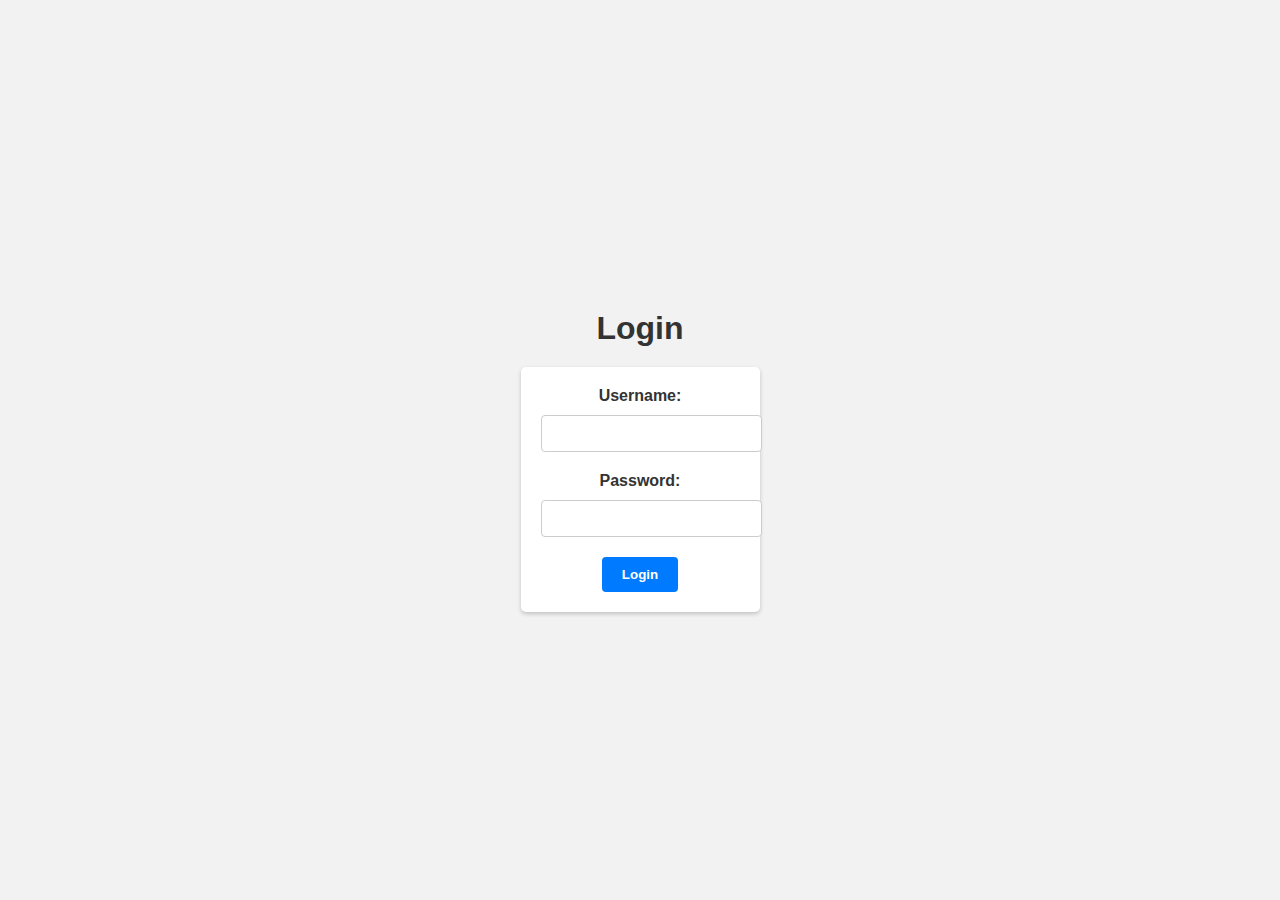
<file: login/index.html>
<!DOCTYPE html>
<html lang="en">
<head>
    <meta charset="UTF-8">
    <meta name="viewport" content="width=device-width, initial-scale=1.0">
    <title>Login</title>
    <link rel="stylesheet" href="styles.css">
</head>
<body>
    <h1>Login</h1>

    <form id="login-form">
        <label for="login-username">Username:</label>
        <input type="text" id="login-username" required>
        <br>
        <label for="login-password">Password:</label>
        <input type="password" id="login-password" required>
        <br>
        <button type="submit">Login</button>
    </form>
    <script>
        const loginForm = document.getElementById('login-form');
        const loginUsernameInput = document.getElementById('login-username');
        const loginPasswordInput = document.getElementById('login-password');

        loginForm.addEventListener('submit', function (e) {
            e.preventDefault();

            const enteredUsername = loginUsernameInput.value;
            const enteredPassword = loginPasswordInput.value;

            if (enteredPassword === hardcodedPassword) {
                alert('Login successful.');
                loginForm.reset();
            } else {
                alert('Login failed. Please check your credentials.');
            }
        });
    </script>
</body>
</html>
</file>
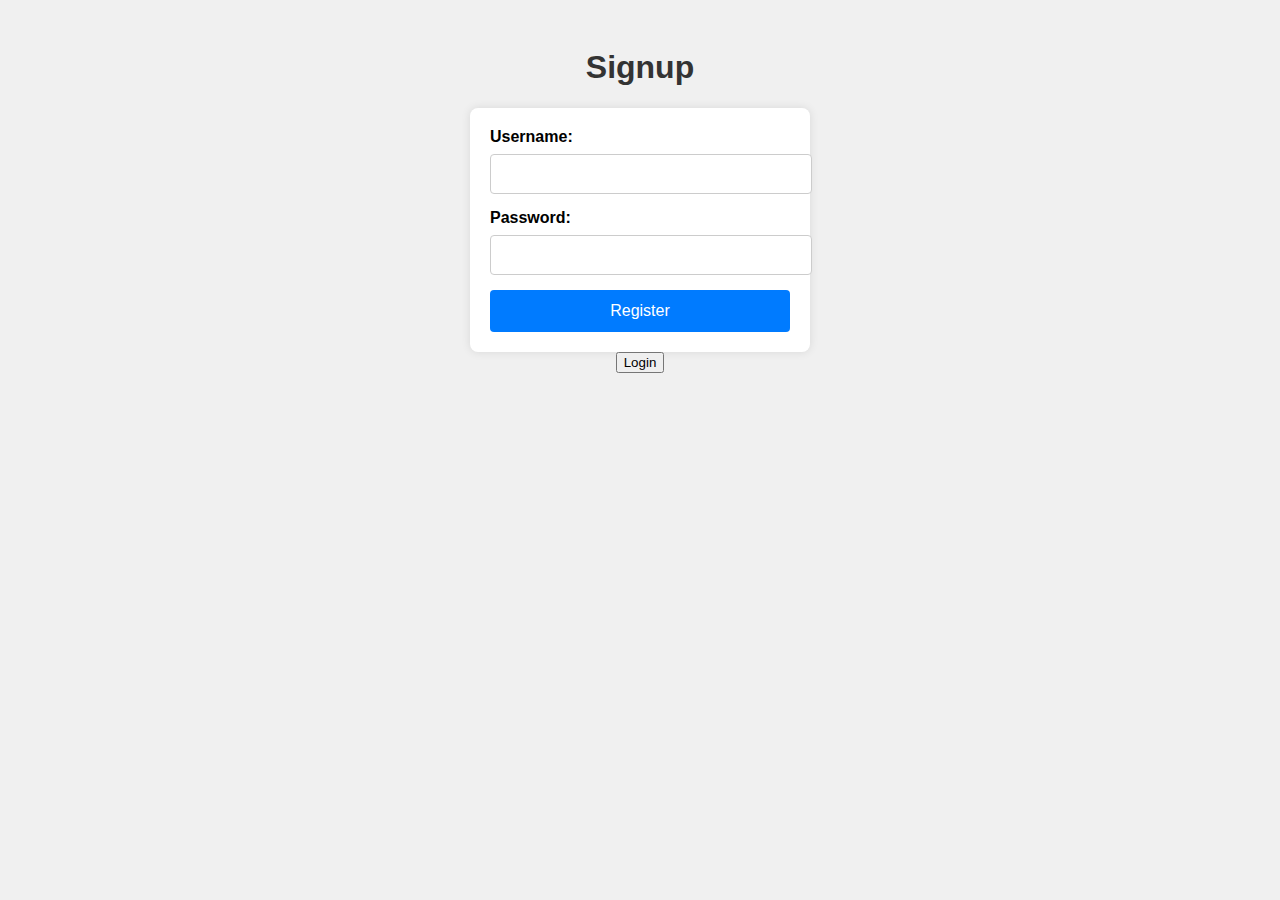
<file: signup/index.html>
<!DOCTYPE html>
<html lang="en">
<head>
    <meta charset="UTF-8">
    <meta name="viewport" content="width=device-width, initial-scale=1.0">
    <title>Signup</title>
    <link rel="stylesheet" href="styles.css">
</head>
<body>
    <h1>Signup</h1>

    <form id="registration-form">
        <label for="username">Username:</label>
        <input type="text" id="username" required>
        <br>
        <label for="password">Password:</label>
        <input type="password" id="password" required>
        <br>
        <button type="submit">Register</button>
    </form>

    <button id="login-button">Login</button>

    <script>
        const registrationForm = document.getElementById('registration-form');
        const usernameInput = document.getElementById('username');
        const passwordInput = document.getElementById('password');
        const loginButton = document.getElementById('login-button');

        registrationForm.addEventListener('submit', function (e) {
            e.preventDefault();

            const username = usernameInput.value;
            const password = passwordInput.value;

            alert('User registered successfully.');
            registrationForm.reset();

            // Redirect to the login page
            window.location.href = 'login\index.html';
        });

        // Add a click event listener to the login button
        loginButton.addEventListener('click', function () {
            // Redirect to the login page
            window.location.href = 'login\index.html';
        });
    </script>
</body>
</html>
</file>
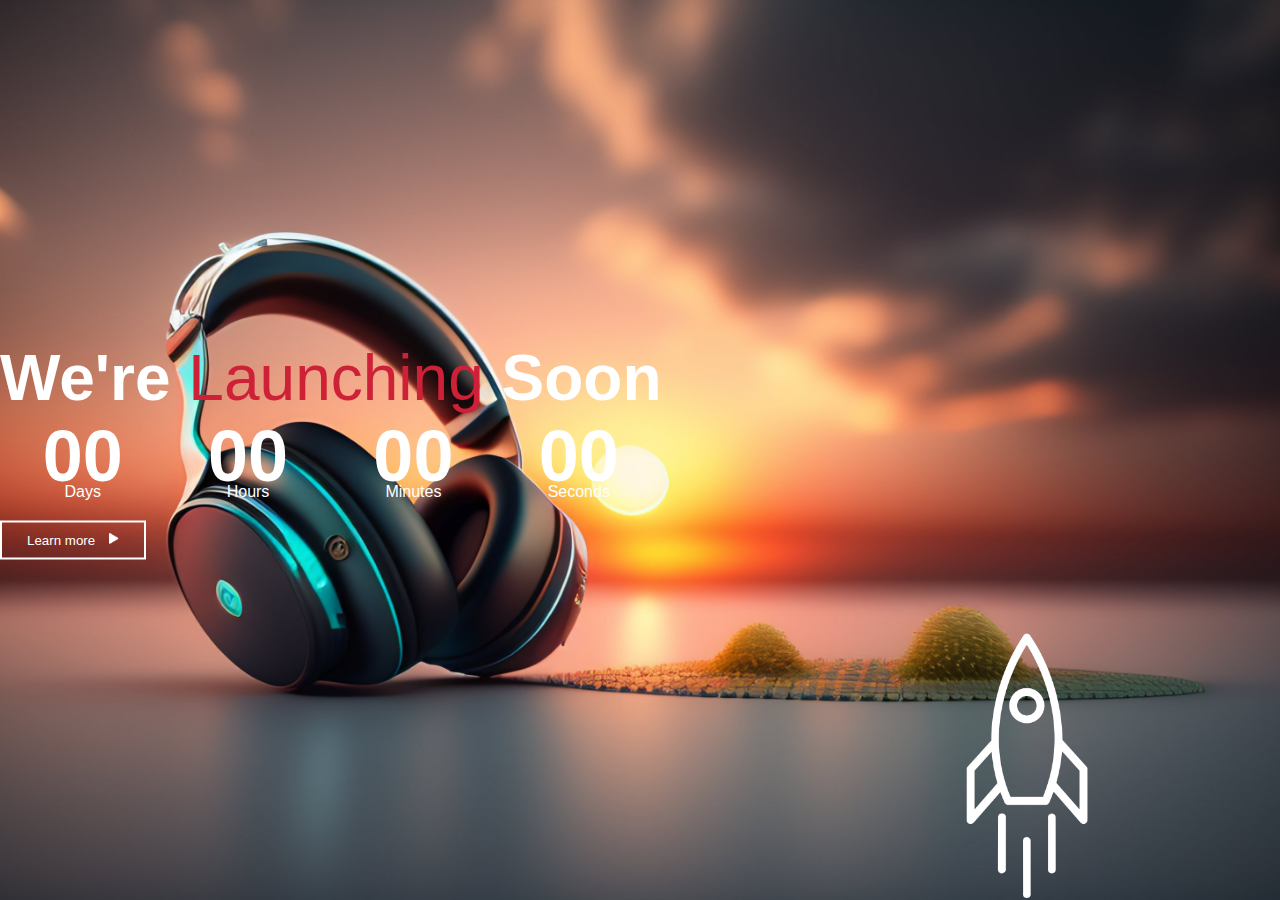
<file: hp.html>
<!DOCTYPE html>
<html lang="en">
<head>
    <meta charset="UTF-8">
    <meta name="viewport" content="width=device-width, initial-scale=1.0">
    <title>Headphone</title>
    <link rel="stylesheet" href="hp.css">
</head>
<body>
    <div class="container">
        <div class="content">
            <h1>We're <span>Launching</span> Soon</h1>
            <div class="launch-time">
                <div>
                    <p id="days">00</p>
                    <span>Days</span>
                </div>
                <div>
                    <p id="hours">00</p>
                    <span>Hours</span>
                </div>
                <div>
                    <p id="minutes">00</p>
                    <span>Minutes</span>
                </div>
                <div>
                    <p id="seconds">00</p>
                    <span>Seconds</span>
                </div>
            </div>

            <button type="button">Learn more <img src="assets/img/triangle.png"></button>
        </div>
        <img src="assets/img/rocket.png" class="rocket">
    </div>
    <script>
        var countDownDate = new Date("Jan 30, 2024 00:00:00").getTime();
        var x = setInterval(function(){
            var now = new Date().getTime();
            var distance = countDownDate - now;

            var days = Math.floor(distance / (1000 * 60 * 60 * 24));
            var hours = Math.floor((distance % (1000 * 60 * 60 * 24)) / (1000 * 60 * 60));
            var minutes = Math.floor((distance % (1000 * 60 * 60)) / (1000 * 60));
            var seconds = Math.floor((distance % (1000 * 60)) / 1000);

            document.getElementById("days").innerHTML = days;
            document.getElementById("hours").innerHTML = hours;
            document.getElementById("minutes").innerHTML = minutes;
            document.getElementById("seconds").innerHTML = seconds;

            if(distance < 0){
                clearInterval(x);
                document.getElementById("days").innerHTML = "00";  
                document.getElementById("hours").innerHTML = "00";
                document.getElementById("minutes").innerHTML = "00";
                document.getElementById("seconds").innerHTML = "00";
            }
        },1000);
    </script>
</body>
</html>
</file>
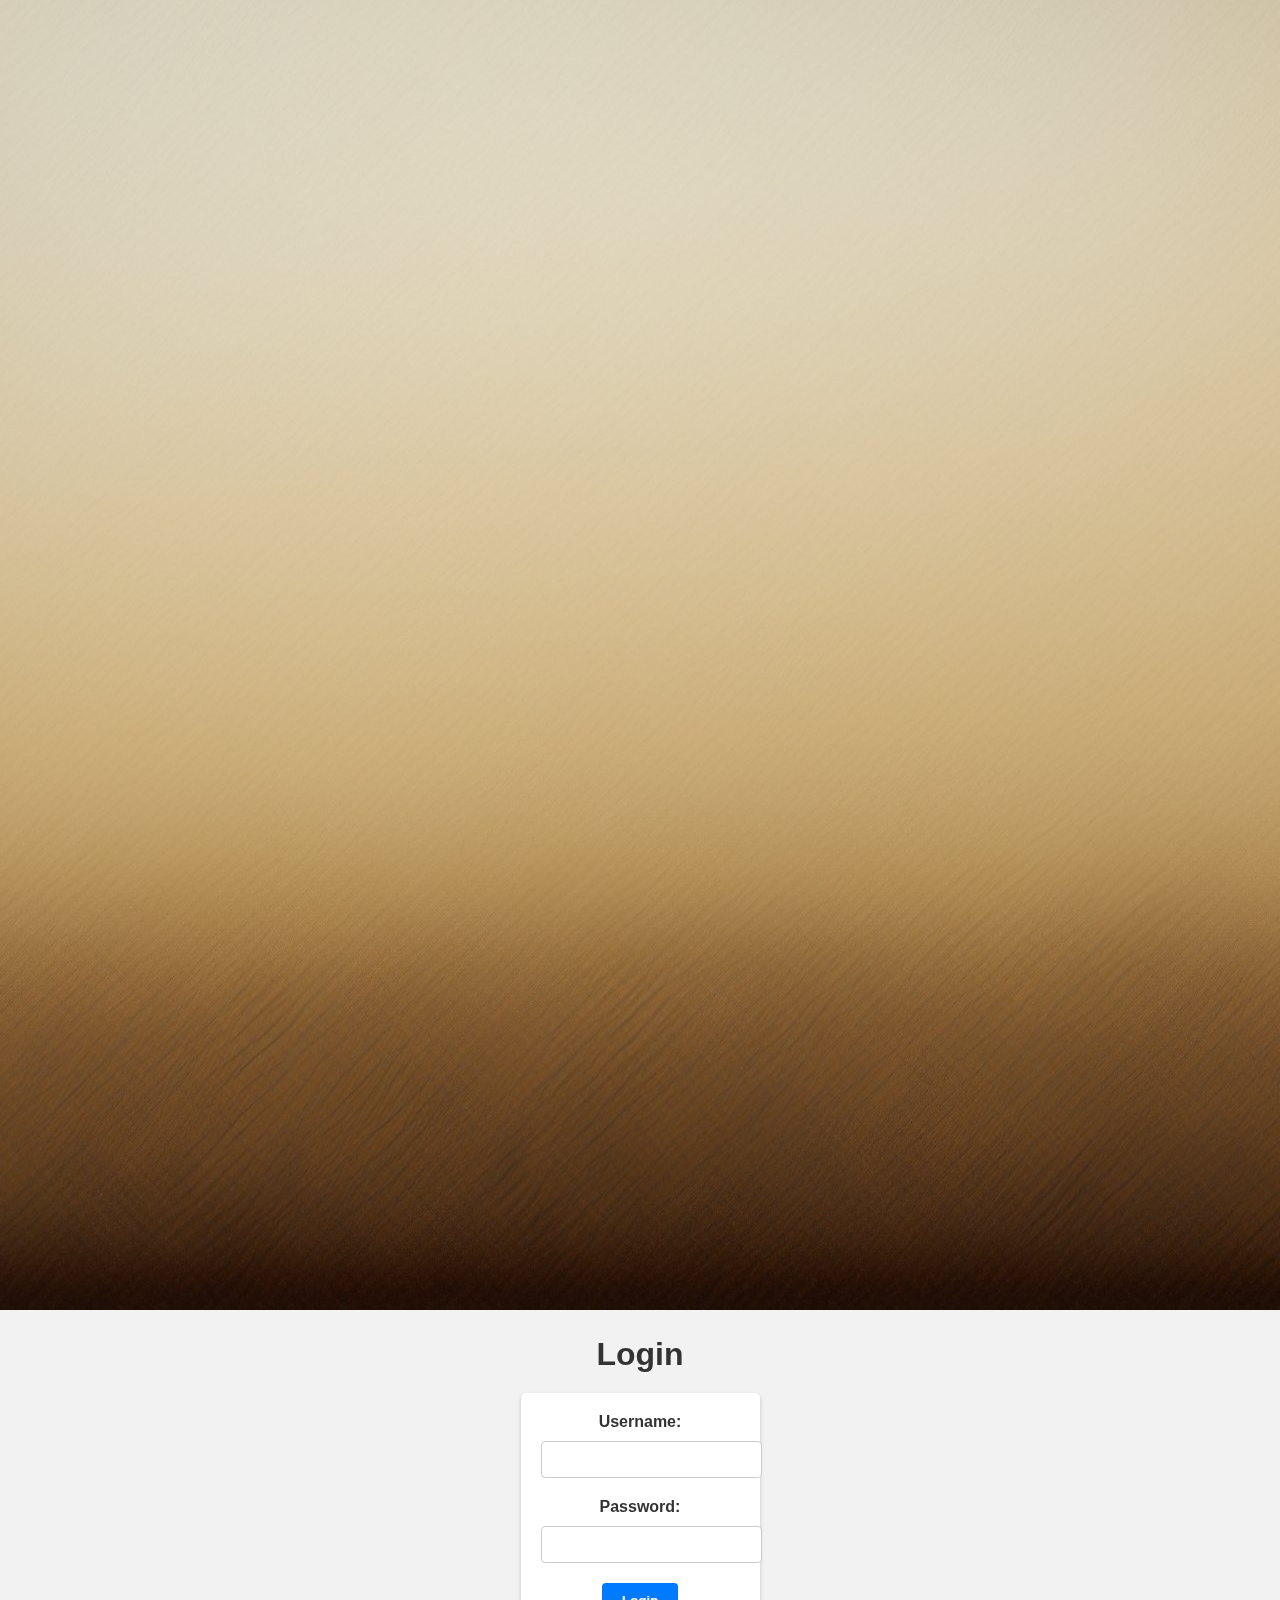
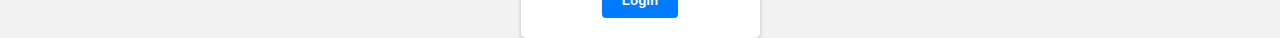
<file: account/login.html>
<!DOCTYPE html>
<html lang="en">
<head>
    <meta charset="UTF-8">
    <meta name="viewport" content="width=device-width, initial-scale=1.0">
    <title>Login</title>
    <link rel="stylesheet" href="login.css">
</head>
<body>
    <div class="background-image">
        <img src="bg.jpg" alt="background-image">
    </div>
    <h1>Login</h1>
    <form id="login-form">
        <label for="login-username">Username:</label>
        <input type="text" id="login-username" required>
        <br>
        <label for="login-password">Password:</label>
        <input type="password" id="login-password" required>
        <br>
        <button type="submit">Login</button>
    </form>
    <script>
        const loginForm = document.getElementById('login-form');
        const loginUsernameInput = document.getElementById('login-username');
        const loginPasswordInput = document.getElementById('login-password');

        loginForm.addEventListener('submit', function (e) {
            e.preventDefault();

            const enteredUsername = loginUsernameInput.value;
            const enteredPassword = loginPasswordInput.value;

            if (enteredPassword === hardcodedPassword) {
                alert('Login successful.');
                loginForm.reset();
            } else {
                alert('Login failed. Please check your credentials.');
            }
        });
    </script>
</body>
</html>
</file>
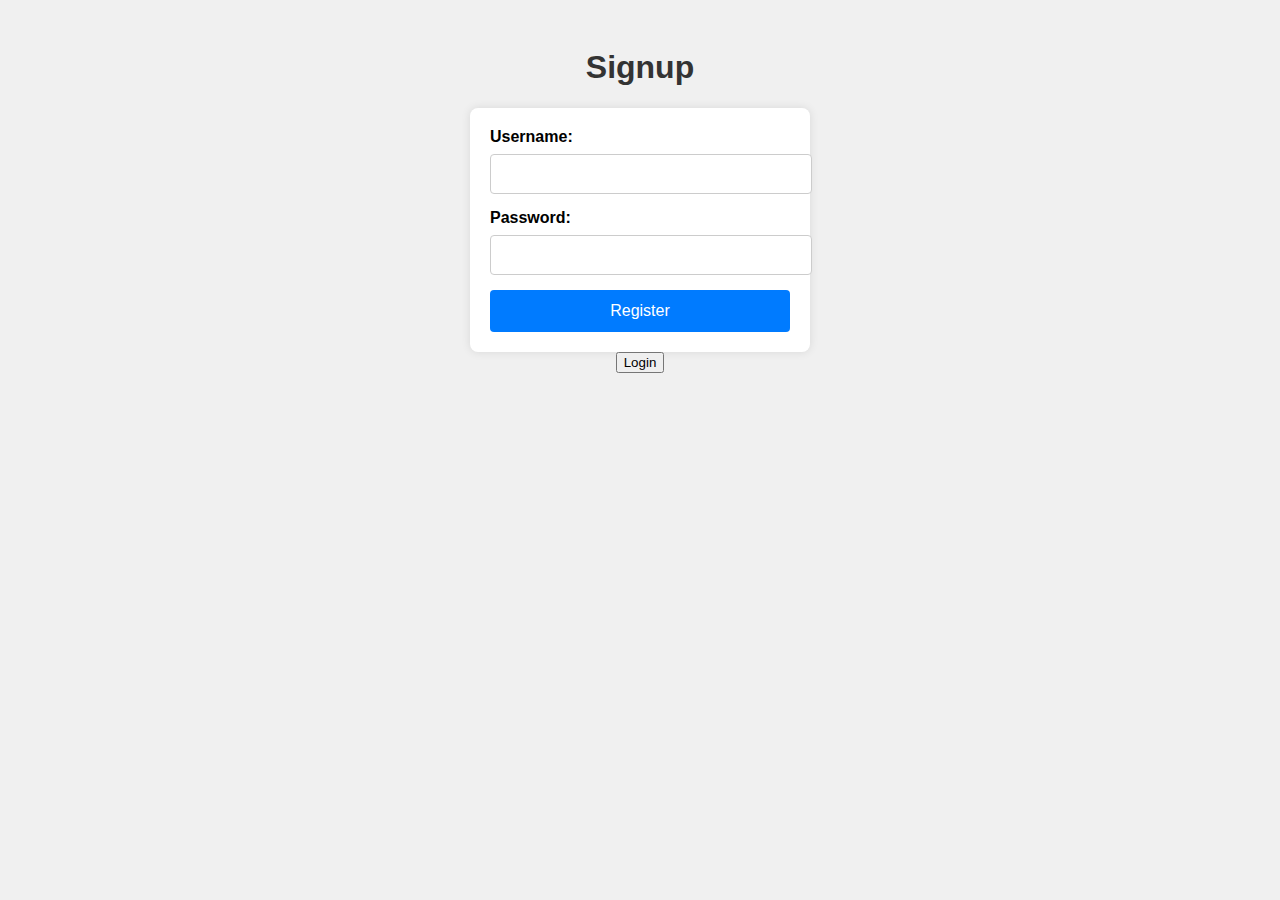
<file: account/signup.html>
<!DOCTYPE html>
<html lang="en">
<head>
    <meta charset="UTF-8">
    <meta name="viewport" content="width=device-width, initial-scale=1.0">
    <title>Signup</title>
    <link rel="stylesheet" href="signup.css">
</head>
<body>
    <h1>Signup</h1>

    <form id="registration-form">
        <label for="username">Username:</label>
        <input type="text" id="username" required>
        <br>
        <label for="password">Password:</label>
        <input type="password" id="password" required>
        <br>
        <button type="submit">Register</button>
    </form>

    <button id="login-button">Login</button>

    <script>
        const registrationForm = document.getElementById('registration-form');
        const usernameInput = document.getElementById('username');
        const passwordInput = document.getElementById('password');
        const loginButton = document.getElementById('login-button');

        registrationForm.addEventListener('submit', function (e) {
            e.preventDefault();

            const username = usernameInput.value;
            const password = passwordInput.value;

            alert('User registered successfully.');
            registrationForm.reset();

            // Redirect to the login page
            window.location.href = 'login.html';
        });

        // Add a click event listener to the login button
        loginButton.addEventListener('click', function () {
            // Redirect to the login page
            window.location.href = 'login.html';
        });
    </script>
</body>
</html>
</file>
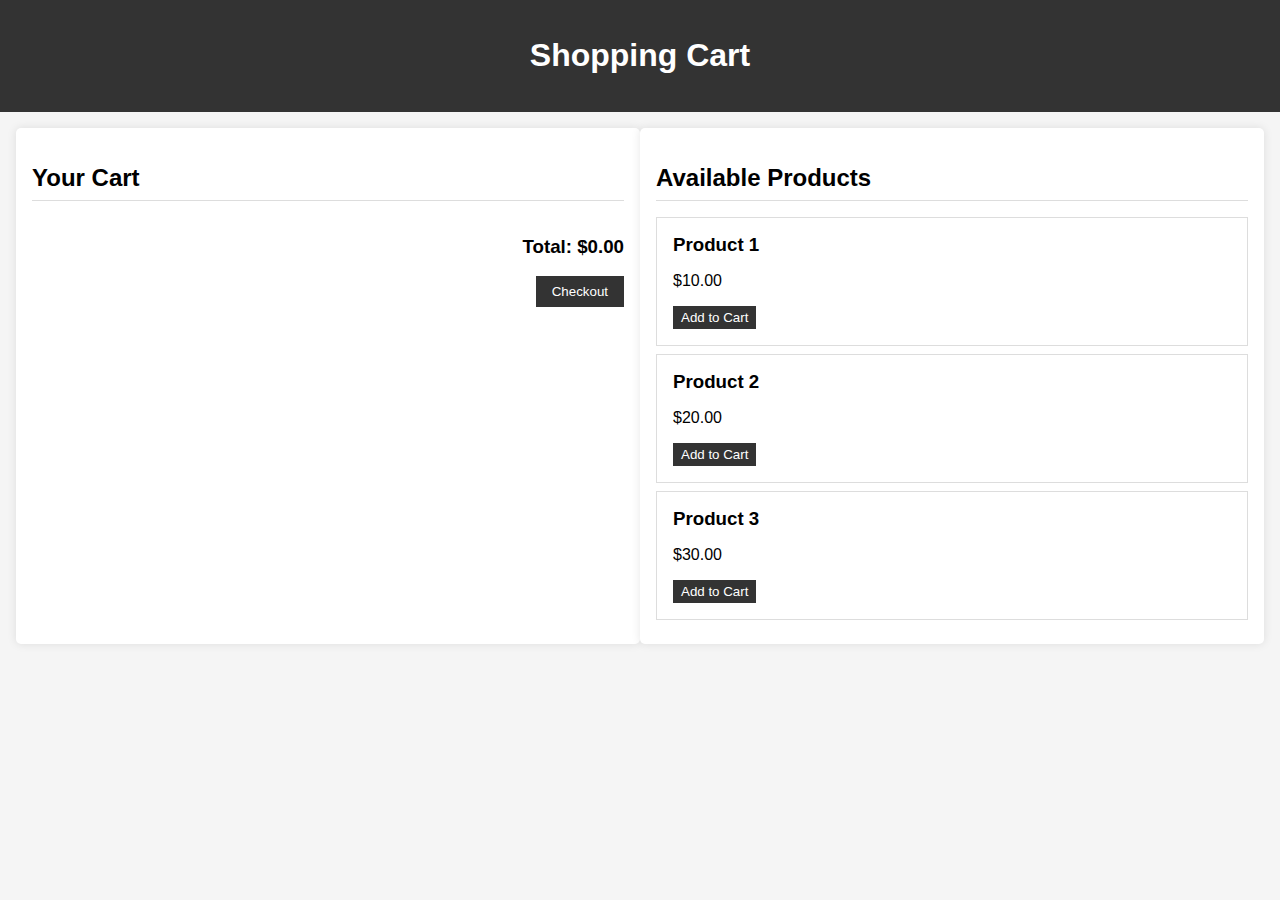
<file: cart/cart.html>
<!DOCTYPE html>
<html lang="en">
<head>
    <meta charset="UTF-8">
    <meta name="viewport" content="width=device-width, initial-scale=1.0">
    <title>Shopping Cart</title>
    <link rel="stylesheet" href="cart.css">
</head>
<body>
    <header>
        <h1>Shopping Cart</h1>
    </header>
    <main>
        <section class="cart">
            <h2>Your Cart</h2>
            <div class="cart-items" id="cart-items">
                <!-- Cart items will be dynamically added here -->
            </div>
            <div class="cart-total">
                <h3>Total: <span id="cart-total-price">$0.00</span></h3>
                <button id="checkout-button">Checkout</button>
            </div>
        </section>
        <section class="products">
            <h2>Available Products</h2>
            <div class="product-list" id="product-list">
                <!-- Product list will be dynamically added here -->
            </div>
        </section>
    </main>
    <script src="cart.js"></script>
</body>
</html>
</file>
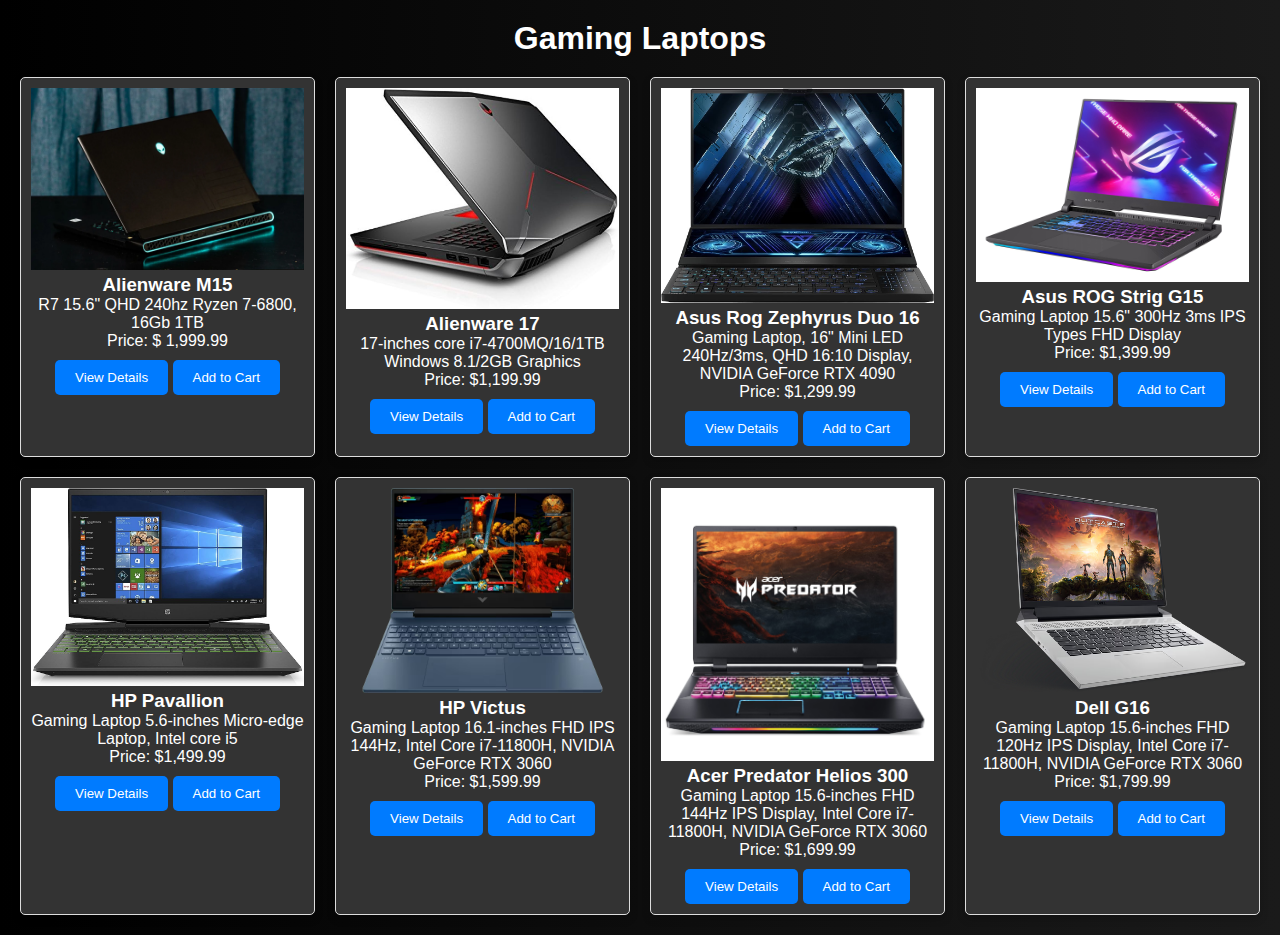
<file: products/gaming.html>
<!DOCTYPE html>
<html lang="en">
<head>
    <meta charset="UTF-8">
    <meta name="viewport" content="width=device-width, initial-scale=1.0">
    <title>Gaming Laptops</title>
    <link rel="stylesheet" href="styles.css">
</head>
<body>
    <h1>Gaming Laptops</h1>

    <div class="product-grid">
        <!-- Product 1 -->
        <div class="product-card">
            <img src="img/alienware-m15.jpg" alt="Laptop 1">
            <h3>Alienware M15</h3>
            <p>R7 15.6" QHD 240hz Ryzen 7-6800, 16Gb 1TB</p>
            <p>Price: $ 1,999.99</p>
            <button class="view-details" data-product="Alienware M15" data-price="1999.99">View Details</button>
            <button class="add-to-cart" data-product="Alienware M15" data-price="1999.99">Add to Cart</button>
        </div>

        <!-- Product 2 -->
        <div class="product-card">
            <img src="img/alienware 17.jpg" alt="Laptop 2">
            <h3>Alienware 17</h3>
            <p>17-inches core i7-4700MQ/16/1TB Windows 8.1/2GB Graphics</p>
            <p>Price: $1,199.99</p>
            <button class="view-details" data-product="Alienware 17" data-price="1199.99">View Details</button>
            <button class="add-to-cart" data-product="Alienware 17" data-price="1199.99">Add to Cart</button>
        </div>

        <!-- Product 3 -->
        <div class="product-card">
            <img src="img/zephyrus-duo.jpg" alt="Laptop 3">
            <h3>Asus Rog Zephyrus Duo 16</h3>
            <p>Gaming Laptop, 16" Mini LED 240Hz/3ms, QHD 16:10 Display, NVIDIA GeForce RTX 4090</p>
            <p>Price: $1,299.99</p>
            <button class="view-details" data-product="zephyrus-duo" data-price="1299.99">View Details</button>
            <button class="add-to-cart" data-product="zephyrus-duo" data-price="1299.99">Add to Cart</button>
        </div>

        <!-- Product 4 -->
        <div class="product-card">
            <img src="img/rog-strig-g15.jpg" alt="Laptop 4">
            <h3>Asus ROG Strig G15</h3>
            <p>Gaming Laptop 15.6" 300Hz 3ms IPS Types FHD Display </p>
            <p>Price: $1,399.99</p>
            <button class="view-details" data-product="rog-strig-g15" data-price="1399.99">View Details</button>
            <button class="add-to-cart" data-product="rog-strig-g15" data-price="1399.99">Add to Cart</button>
        </div>

        <!-- Product 5 -->
        <div class="product-card">
            <img src="img/hp.jpg" alt="Laptop 5">
            <h3>HP Pavallion</h3>
            <p>Gaming Laptop 5.6-inches Micro-edge Laptop, Intel core i5</p>
            <p>Price: $1,499.99</p>
            <button class="view-details" data-product="hp" data-price="1499.99">View Details</button>
            <button class="add-to-cart" data-product="hp" data-price="1499.99">Add to Cart</button>
        </div>

        <!-- Product 6 -->
        <div class="product-card">
            <img src="img/victus.jpg" alt="Laptop 6">
            <h3>HP Victus</h3>
            <p>Gaming Laptop 16.1-inches FHD IPS 144Hz, Intel Core i7-11800H, NVIDIA GeForce RTX 3060</p>
            <p>Price: $1,599.99</p>
            <button class="view-details" data-product="victus" data-price="1599.99">View Details</button>
            <button class="add-to-cart" data-product="victus" data-price="1599.99">Add to Cart</button>
        </div>

        <!-- Product 7 -->
        <div class="product-card">
            <img src="img/acer.jpg" alt="Laptop 7">
            <h3>Acer Predator Helios 300</h3>
            <p>Gaming Laptop 15.6-inches FHD 144Hz IPS Display, Intel Core i7-11800H, NVIDIA GeForce RTX 3060</p>
            <p>Price: $1,699.99</p>
            <button class="view-details" data-product="acer" data-price="1699.99">View Details</button>
            <button class="add-to-cart" data-product="acer" data-price="1699.99">Add to Cart</button>
        </div>

        <!-- Product 8 -->
        <div class="product-card">
            <img src="img/dell-g16.jpg" alt="Laptop 8">
            <h3>Dell G16</h3>
            <p>Gaming Laptop 15.6-inches FHD 120Hz IPS Display, Intel Core i7-11800H, NVIDIA GeForce RTX 3060</p>
            <p>Price: $1,799.99</p>
            <button class="view-details" data-product="dell-g16" data-price="1799.99">View Details</button>
            <button class="add-to-cart" data-product="dell-g16" data-price="1799.99">Add to Cart</button>
        </div>

    <!-- Product Details Popup -->
    <div class="product-popup">
        <div class="popup-content">
            <span class="close-popup">&times;</span>
            <img src="img/alienware-m15.jpg" alt="Alienware M15" id="popup-image">
            <h2 id="popup-title">Alienware M15</h2>
            <button class="add-to-cart">Add to Cart</button>
            <button class="buy-now">Buy Now</button>
        </div>
    </div>
    <div class="product-popup">
        <div class="popup-content">
            <span class="close-popup">&times;</span>
            <img src="img/alienware 17.jpg" alt="alienware 17" id="popup-image">
            <h2 id="popup-title">Alienware 17</h2>
            <button class="add-to-cart">Add to Cart</button>
            <button class="buy-now">Buy Now</button>
        </div>
    </div>
    <div class="product-popup">
        <div class="popup-content">
            <span class="close-popup">&times;</span>
            <img src="img/zephyrus-duo.jpg" alt="zephyrus-duo" id="popup-image">
            <h2 id="popup-title">Asus Rog Zephyrus Duo</h2>
            <button class="add-to-cart">Add to Cart</button>
            <button class="buy-now">Buy Now</button>
        </div>
    </div>
    <div class="product-popup">
        <div class="popup-content">
            <span class="close-popup">&times;</span>
            <img src="img/rog-strig-g15.jpg" alt="rog string" id="popup-image">
            <h2 id="popup-title">Asus Rog Strig</h2>
            <button class="add-to-cart">Add to Cart</button>
            <button class="buy-now">Buy Now</button>
        </div>
    </div>
    <div class="product-popup">
        <div class="popup-content">
            <span class="close-popup">&times;</span>
            <img src="img/hp.jpg" alt="hp pavvilion" id="popup-image">
            <h2 id="popup-title">HP Pavillion</h2>
            <button class="add-to-cart">Add to Cart</button>
            <button class="buy-now">Buy Now</button>
        </div>
    </div>
    <div class="product-popup">
        <div class="popup-content">
            <span class="close-popup">&times;</span>
            <img src="img/victus.jpg" alt="hp victus" id="popup-image">
            <h2 id="popup-title">HP Victus</h2>
            <button class="add-to-cart">Add to Cart</button>
            <button class="buy-now">Buy Now</button>
        </div>
    </div>
    <div class="product-popup">
        <div class="popup-content">
            <span class="close-popup">&times;</span>
            <img src="img/acer.jpg" alt="acer Predator" id="popup-image">
            <h2 id="popup-title">Acer Predator</h2>
            <button class="add-to-cart">Add to Cart</button>
            <button class="buy-now">Buy Now</button>
        </div>
    </div>
    <div class="product-popup">
        <div class="popup-content">
            <span class="close-popup">&times;</span>
            <img src="img/dell-g16.jpg" alt="dell-g16" id="popup-image">
            <h2 id="popup-title">Dell G16</h2>
            <button class="add-to-cart">Add to Cart</button>
            <button class="buy-now">Buy Now</button>
        </div>
    </div>

    <script src="script.js"></script>
</body>
</html>
</file>
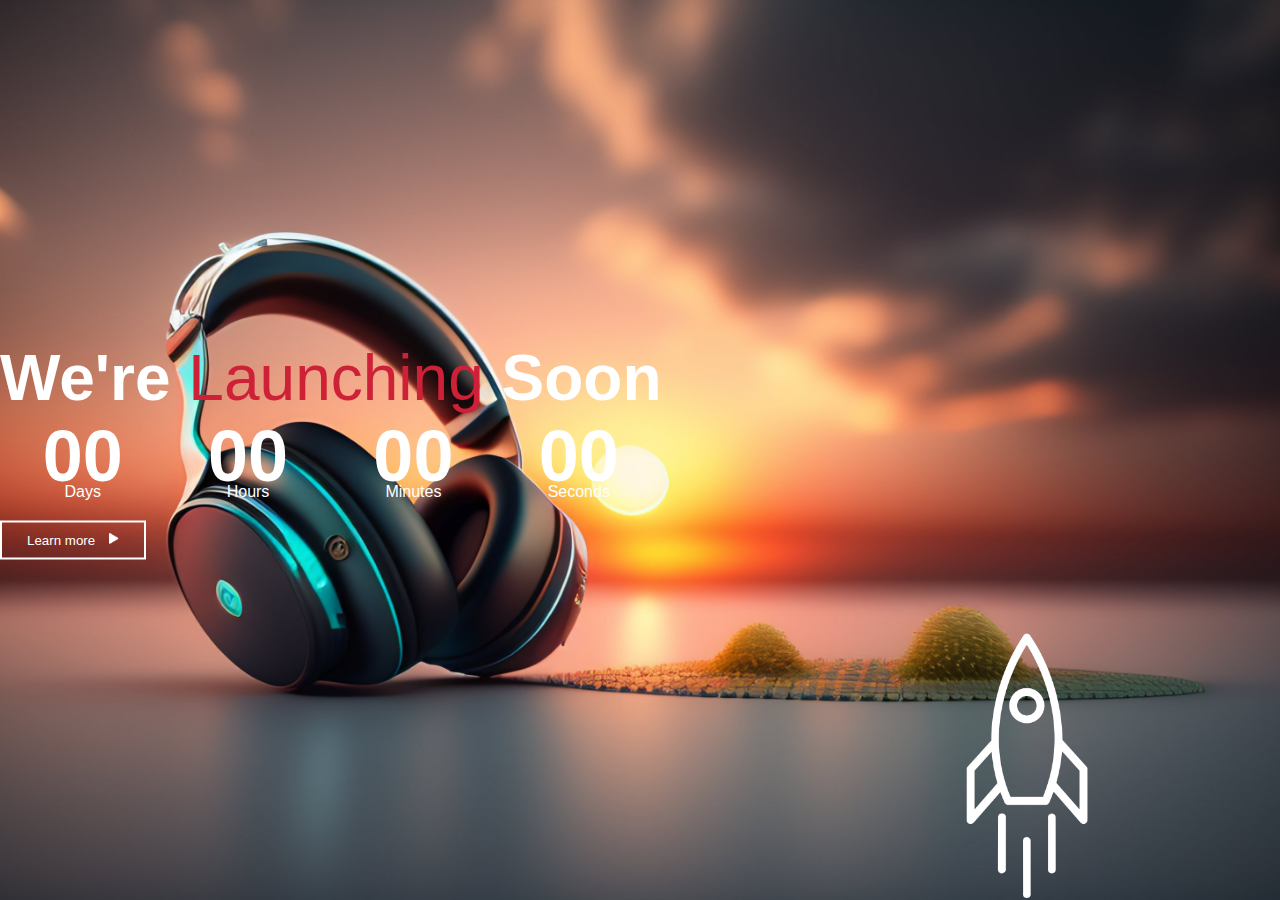
<file: products/hp.html>
<!DOCTYPE html>
<html lang="en">
<head>
    <meta charset="UTF-8">
    <meta name="viewport" content="width=device-width, initial-scale=1.0">
    <title>Headphone</title>
    <link rel="stylesheet" href="hp.css">
</head>
<body>
    <div class="container">
        <div class="content">
            <h1>We're <span>Launching</span> Soon</h1>
            <div class="launch-time">
                <div>
                    <p id="days">00</p>
                    <span>Days</span>
                </div>
                <div>
                    <p id="hours">00</p>
                    <span>Hours</span>
                </div>
                <div>
                    <p id="minutes">00</p>
                    <span>Minutes</span>
                </div>
                <div>
                    <p id="seconds">00</p>
                    <span>Seconds</span>
                </div>
            </div>

            <button type="button">Learn more <img src="img/triangle.png"></button>
        </div>
        <img src="img/rocket.png" class="rocket">
    </div>
    <script>
        var countDownDate = new Date("Jan 30, 2024 00:00:00").getTime();
        var x = setInterval(function(){
            var now = new Date().getTime();
            var distance = countDownDate - now;

            var days = Math.floor(distance / (1000 * 60 * 60 * 24));
            var hours = Math.floor((distance % (1000 * 60 * 60 * 24)) / (1000 * 60 * 60));
            var minutes = Math.floor((distance % (1000 * 60 * 60)) / (1000 * 60));
            var seconds = Math.floor((distance % (1000 * 60)) / 1000);

            document.getElementById("days").innerHTML = days;
            document.getElementById("hours").innerHTML = hours;
            document.getElementById("minutes").innerHTML = minutes;
            document.getElementById("seconds").innerHTML = seconds;

            if(distance < 0){
                clearInterval(x);
                document.getElementById("days").innerHTML = "00";  
                document.getElementById("hours").innerHTML = "00";
                document.getElementById("minutes").innerHTML = "00";
                document.getElementById("seconds").innerHTML = "00";
            }
        },1000);
    </script>
</body>
</html>
</file>
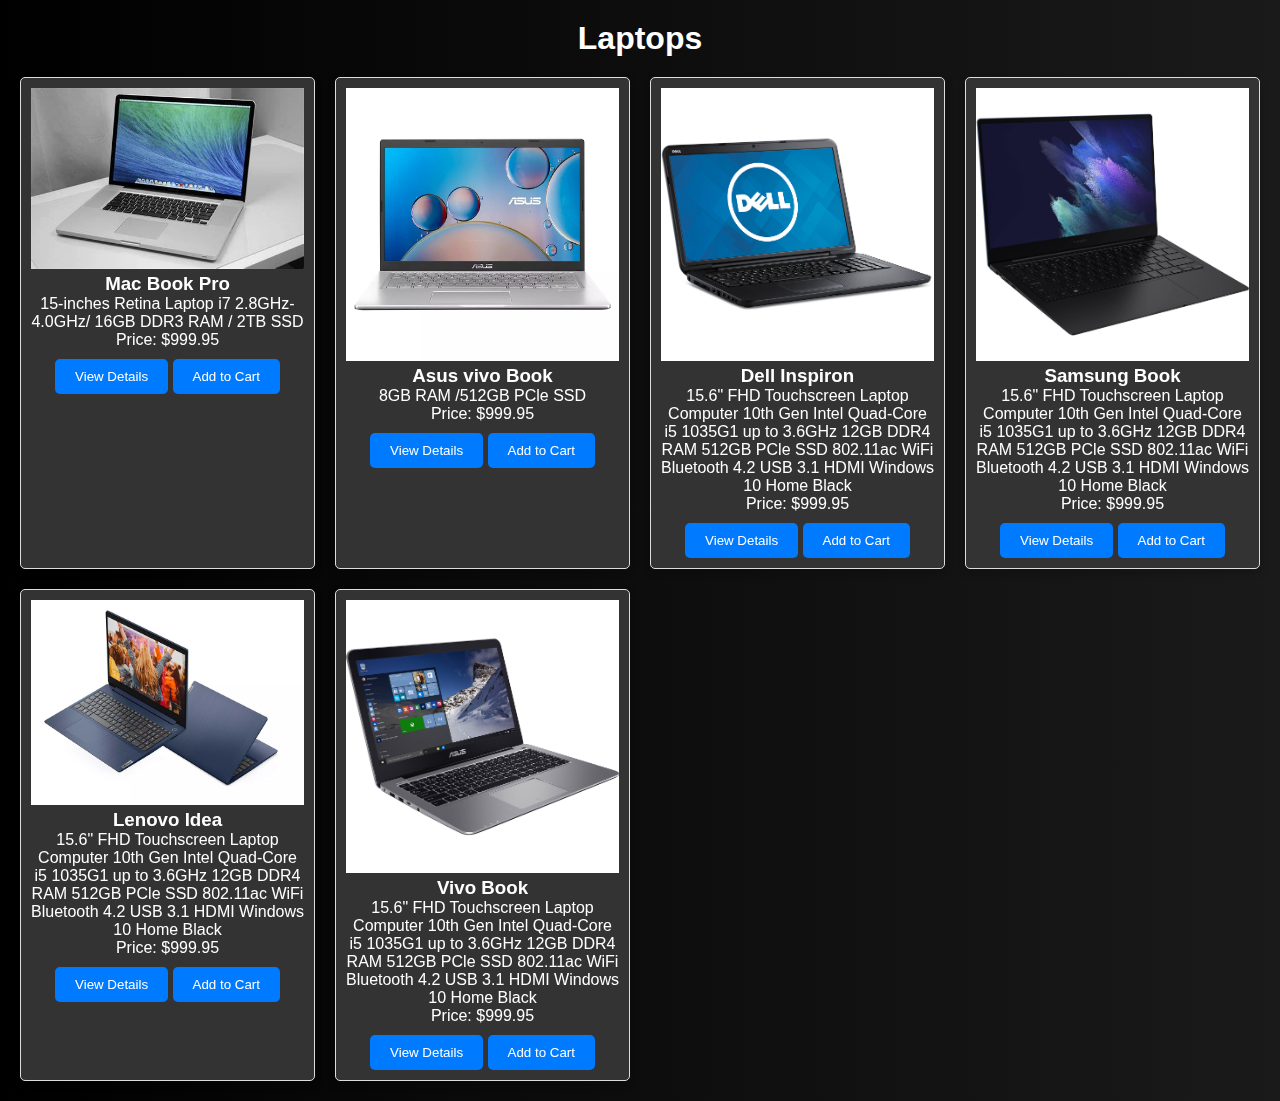
<file: products/laptop.html>
<!DOCTYPE html>
<html lang="en">
<head>
    <meta charset="UTF-8">
    <meta name="viewport" content="width=device-width, initial-scale=1.0">
    <title>Non-Gaming Laptops</title>
    <link rel="stylesheet" href="laptop.css">
</head>
<body>
    <h1>Laptops</h1>

    <div class="product-grid">
        <div class="product-card">
            <img src="img1/macbookpro.jpg" alt="macbookpro">
            <h3>Mac Book Pro </h3>
            <p>15-inches Retina Laptop i7 2.8GHz-4.0GHz/ 16GB DDR3 RAM / 2TB SSD </p>
            <p>Price: $999.95</p>
            <button class="view-details" data-product="macbookpro" data-price="999.95">View Details</button>
            <button class="add-to-cart" data-product="macbookpro" data-price="999.95">Add to Cart</button>
        </div>
        <div class="product-card">
            <img src="img1/asusvivobook.jpg" alt="asusvivobook">
            <h3>Asus vivo Book</h3>
            <p>8GB RAM /512GB PCle SSD</p>
            <p>Price: $999.95</p>
            <button class="view-details" data-product="dell-g16" data-price="1799.99">View Details</button>
            <button class="add-to-cart" data-product="dell-g16" data-price="1799.99">Add to Cart</button>
        </div>
       
        <div class="product-card">
            <img src="img1/dellinsp.jpg" alt="dellinsp">
            <h3>Dell Inspiron</h3>
            <p>15.6" FHD Touchscreen Laptop Computer 10th Gen Intel Quad-Core i5 1035G1 up to 3.6GHz 12GB DDR4 RAM 512GB PCle SSD 802.11ac WiFi Bluetooth 4.2 USB 3.1 HDMI Windows 10 Home Black</p>
            <p>Price: $999.95</p>
            <button class="view-details" data-product="dell-inspiron" data-price="999.95">View Details</button>
            <button class="add-to-cart" data-product="dell-inspiron" data-price="999.95">Add to Cart</button>
        </div>
        <div class="product-card">
            <img src="img1/samsungbook.jpg" alt="samsungbook">
            <h3>Samsung Book</h3>
            <p>15.6" FHD Touchscreen Laptop Computer 10th Gen Intel Quad-Core i5 1035G1 up to 3.6GHz 12GB DDR4 RAM 512GB PCle SSD 802.11ac WiFi Bluetooth 4.2 USB 3.1 HDMI Windows 10 Home Black</p>
            <p>Price: $999.95</p>
            <button class="view-details" data-product="samsung-book" data-price="999.95">View Details</button>
            <button class="add-to-cart" data-product="samsung-book" data-price="999.95">Add to Cart</button>
        </div>
        <div class="product-card">
            <img src="img1/lenovoidea.jpg" alt="lenovoidea">
            <h3>Lenovo Idea</h3>
            <p>15.6" FHD Touchscreen Laptop Computer 10th Gen Intel Quad-Core i5 1035G1 up to 3.6GHz 12GB DDR4 RAM 512GB PCle SSD 802.11ac WiFi Bluetooth 4.2 USB 3.1 HDMI Windows 10 Home Black</p>
            <p>Price: $999.95</p>
            <button class="view-details" data-product="lenovo-idea" data-price="999.95">View Details</button>
            <button class="add-to-cart" data-product="lenovo-idea" data-price="999.95">Add to Cart</button>
        </div>
        <div class="product-card">
            <img src="img1/vivobook.jpg" alt="vivobook">
            <h3>Vivo Book</h3>
            <p>15.6" FHD Touchscreen Laptop Computer 10th Gen Intel Quad-Core i5 1035G1 up to 3.6GHz 12GB DDR4 RAM 512GB PCle SSD 802.11ac WiFi Bluetooth 4.2 USB 3.1 HDMI Windows 10 Home Black</p>
            <p>Price: $999.95</p>
            <button class="view-details" data-product="vivo-book" data-price="999.95">View Details</button>
            <button class="add-to-cart" data-product="vivo-book" data-price="999.95">Add to Cart</button>
        </div>
    </div>

    <div class="product-popup">
        <div class="popup-content">
            <span class="close-popup">&times;</span>
            <img src="img1/macbookpro.jpg" alt="macbookpro" id="popup-image">
            <h2 id="popup-title">Mac Book Pro</h2>
            <p id="popup-description">15-inches Retina Laptop i7 2.8GHz-4.0GHz/ 16GB DDR3 RAM / 2TB SSD</p>
            <button class="add-to-cart">Add to Cart</button>
            <button class="buy-now">Buy Now</button>
        </div>
        <div class="popup-content">
            <span class="close-popup">&times;</span>
            <img src="img1/asusvivobook.jpg" alt="asusvivobook" id="popup-image">
            <h2 id="popup-title">Asus vivo Book</h2>
            <p id="popup-description">8GB RAM /512GB PCle SSD</p>
            <button class="add-to-cart">Add to Cart</button>
            <button class="buy-now">Buy Now</button>
        </div>
        <div class="popup-content">
            <span class="close-popup">&times;</span>
            <img src="img1/dellinsp.jpg" alt="dellinsp" id="popup-image">
            <h2 id="popup-title">Dell Inspiron</h2>
            <p id="popup-description">15.6" FHD Touchscreen Laptop Computer 10th Gen Intel Quad-Core i5 1035G1 up to 3.6GHz 12GB DDR4 RAM 512GB PCle SSD 802.11ac WiFi Bluetooth 4.2 USB 3.1 HDMI Windows 10 Home Black</p>
            <button class="add-to-cart">Add to Cart</button>
            <button class="buy-now">Buy Now</button>
        </div>
        <div class="popup-content">
            <span class="close-popup">&times;</span>
            <img src="img1/samsungbook.jpg" alt="samsungbook" id="popup-image">
            <h2 id="popup-title">Samsung Book</h2>
            <p id="popup-description">15.6" FHD Touchscreen Laptop Computer 10th Gen Intel Quad-Core i5 1035G1 up to 3.6GHz 12GB DDR4 RAM 512GB PCle SSD 802.11ac WiFi Bluetooth 4.2 USB 3.1 HDMI Windows 10 Home Black</p>
            <button class="add-to-cart">Add to Cart</button>
            <button class="buy-now">Buy Now</button>
        </div>
        <div class="popup-content">
            <span class="close-popup">&times;</span>
            <img src="img1/lenovoidea.jpg" alt="lenovoidea" id="popup-image">
            <h2 id="popup-title">Lenovo Idea</h2>
            <p id="popup-description">15.6" FHD Touchscreen Laptop Computer 10th Gen Intel Quad-Core i5 1035G1 up to 3.6GHz 12GB DDR4 RAM 512GB PCle SSD 802.11ac WiFi Bluetooth 4.2 USB 3.1 HDMI Windows 10 Home Black</p>
            <button class="add-to-cart">Add to Cart</button>
            <button class="buy-now">Buy Now</button>
        </div>
        <div class="popup-content">
            <span class="close-popup">&times;</span>
            <img src="img1/vivobook.jpg" alt="vivobook" id="popup-image">
            <h2 id="popup-title">Vivo Book</h2>
            <p id="popup-description">15.6" FHD Touchscreen Laptop Computer 10th Gen Intel Quad-Core i5 1035G1 up to 3.6GHz 12GB DDR4 RAM 512GB PCle SSD 802.11ac WiFi Bluetooth 4.2 USB 3.1 HDMI Windows 10 Home Black</p>
            <button class="add-to-cart">Add to Cart</button>
            <button class="buy-now">Buy Now</button>
        </div>
    </div>
    <script src="laptop.js"></script>
</body>
</html>
</file>
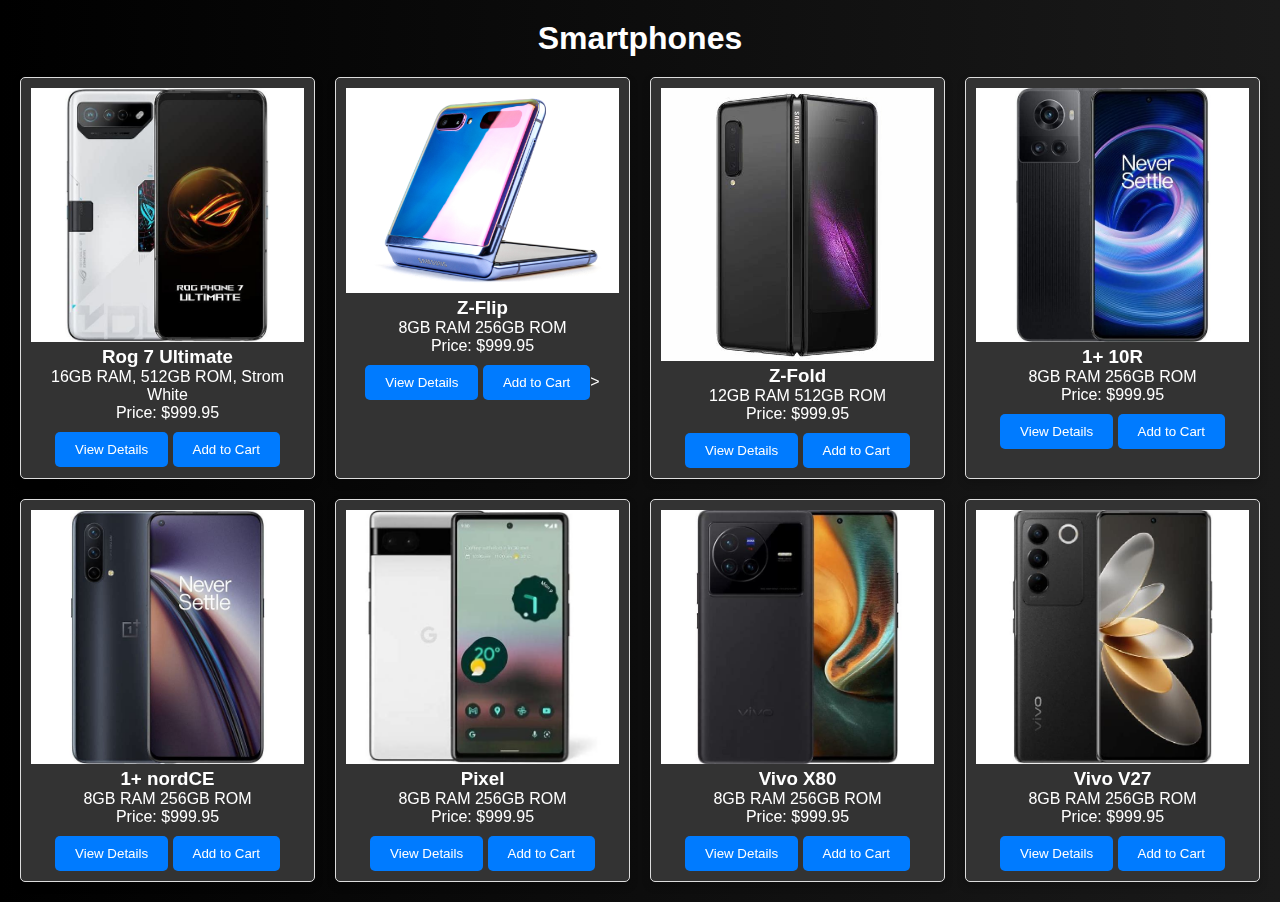
<file: products/ph.html>
<!DOCTYPE html>
<html lang="en">
<head>
    <meta charset="UTF-8">
    <meta name="viewport" content="width=device-width, initial-scale=1.0">
    <title>Smartphones</title>
    <link rel="stylesheet" href="ph.css">
</head>
<body>
    <h1>Smartphones</h1>

    <div class="product-grid">
        <div class="product-card">
            <img src="img1/rog 7 ultimate.jpg" alt="Rog 7">
            <h3>Rog 7 Ultimate</h3>
            <p>16GB RAM, 512GB ROM, Strom White</p>
            <p>Price: $999.95</p>
            <button class="view-details" data-product="Rog 7" data-price="999.95">View Details</button>
            <button class="add-to-cart" data-product="Rog 7" data-price="999.95">Add to Cart</button>
        </div>
        <div class="product-card">
            <img src="img1/z-flip.jpg" alt="z-flip">
            <h3>Z-Flip</h3>
            <p>8GB RAM 256GB ROM </p>
            <p>Price: $999.95</p>
            <button class="view-details" data-product="z-flip" data-price="999.95">View Details</button>
            <button class="add-to-cart" data-product="z-flip" data-price="999.95">Add to Cart</button>>
        </div>
        <div class="product-card">
            <img src="img1/z-fold.jpg" alt="z-fold">
            <h3>Z-Fold</h3>
            <p>12GB RAM 512GB ROM</p>
            <p>Price: $999.95</p>
            <button class="view-details" data-product="z-fold" data-price="999.95">View Details</button>
            <button class="add-to-cart" data-product="z-fold" data-price="999.95">Add to Cart</button>
        </div>
        <div class="product-card">
            <img src="img1/1+ 10R.jpg" alt="1+ 10R">
            <h3>1+ 10R</h3>
            <p>8GB RAM 256GB ROM</p>
            <p>Price: $999.95</p>
            <button class="view-details" data-product="1+ 10R" data-price="999.95">View Details</button>
            <button class="add-to-cart" data-product="1+ 10R" data-price="999.95">Add to Cart</button>
        </div>
        <div class="product-card">
            <img src="img1/1+ nordCE.jpg" alt="1+ nordCE">
            <h3>1+ nordCE</h3>
            <p>8GB RAM 256GB ROM</p>
            <p>Price: $999.95</p>
            <button class="view-details" data-product="1+ nordCE" data-price="999.95">View Details</button>
            <button class="add-to-cart" data-product="1+ nordCE" data-price="999.95">Add to Cart</button>
        </div>
        <div class="product-card">
            <img src="img1/pixel.jpg" alt="pixel">
            <h3>Pixel</h3>
            <p>8GB RAM 256GB ROM</p>
            <p>Price: $999.95</p>
            <button class="view-details" data-product="pixel" data-price="999.95">View Details</button>
            <button class="add-to-cart" data-product="pixel" data-price="999.95">Add to Cart</button>
        </div>
        <div class="product-card">
            <img src="img1/vivox80.jpg" alt="vivox80">
            <h3>Vivo X80</h3>
            <p>8GB RAM 256GB ROM</p>
            <p>Price: $999.95</p>
            <button class="view-details" data-product="vivox80" data-price="999.95">View Details</button>
            <button class="add-to-cart" data-product="vivox80" data-price="999.95">Add to Cart</button>
        </div>
        <div class="product-card">
            <img src="img1/vivo v27.jpg" alt="vivo v27">
            <h3>Vivo V27</h3>
            <p>8GB RAM 256GB ROM</p>
            <p>Price: $999.95</p>
            <button class="view-details" data-product="vivo v27" data-price="999.95">View Details</button>
            <button class="add-to-cart" data-product="vivo v27" data-price="999.95">Add to Cart</button>
        </div>
    </div>

    <div class="product-popup">
        <div class="popup-content">
            <span class="close-popup">&times;</span>
            <img src="img1/rog 7 ultimate.jpg" alt="Rog 7" id="popup-image">
            <h2 id="popup-title">Rog 7</h2>
            <p id="popup-description">16GB RAM, 512GB ROM, Strom White</p>
            <button class="add-to-cart">Add to Cart</button>
            <button class="buy-now">Buy Now</button>
        </div>
        <div class="popup-content">
            <span class="close-popup">&times;</span>
            <img src="img1/z-flip.jpg" alt="z-flip" id="popup-image">
            <h2 id="popup-title">Z-Flip</h2>
            <p id="popup-description">8GB RAM 256GB ROM</p>
            <button class="add-to-cart">Add to Cart</button>
            <button class="buy-now">Buy Now</button>
        </div>
        <div class="popup-content">
            <span class="close-popup">&times;</span>
            <img src="img1/z-fold.jpg" alt="z-fold" id="popup-image">
            <h2 id="popup-title">Z-Fold</h2>
            <p id="popup-description">12GB RAM 512GB ROM</p>
            <button class="add-to-cart">Add to Cart</button>
            <button class="buy-now">Buy Now</button>
        </div>
        <div class="popup-content">
            <span class="close-popup">&times;</span>
            <img src="img1/1+ 10R.jpg" alt="1+ 10R" id="popup-image">
            <h2 id="popup-title">1+ 10R</h2>
            <p id="popup-description">8GB RAM 256GB ROM</p>
            <button class="add-to-cart">Add to Cart</button>
            <button class="buy-now">Buy Now</button>
        </div>
        <div class="popup-content">
            <span class="close-popup">&times;</span>
            <img src="img1/1+ nordCE.jpg" alt="1+ nordCE" id="popup-image">
            <h2 id="popup-title">1+ nordCE</h2>
            <p id="popup-description">8GB RAM 256GB ROM</p>
            <button class="add-to-cart">Add to Cart</button>
            <button class="buy-now">Buy Now</button>
        </div>
        <div class="popup-content">
            <span class="close-popup">&times;</span>
            <img src="img1/pixel.jpg" alt="pixel" id="popup-image">
            <h2 id="popup-title">Pixel</h2>
            <p id="popup-description">8GB RAM 256GB ROM</p>
            <button class="add-to-cart">Add to Cart</button>
            <button class="buy-now">Buy Now</button>
        </div>
        <div class="popup-content">
            <span class="close-popup">&times;</span>
            <img src="img1/vivox80.jpg" alt="vivox80" id="popup-image">
            <h2 id="popup-title">Vivo X80</h2>
            <p id="popup-description">8GB RAM 256GB ROM</p>
            <button class="add-to-cart">Add to Cart</button>
            <button class="buy-now">Buy Now</button>
        </div>
        <div class="popup-content">
            <span class="close-popup">&times;</span>
            <img src="img1/vivo v27.jpg" alt="vivo v27" id="popup-image">
            <h2 id="popup-title">Vivo V27</h2>
            <p id="popup-description">8GB RAM 256GB ROM</p>
            <button class="add-to-cart">Add to Cart</button>
            <button class="buy-now">Buy Now</button>
        </div>
    </div>

    <script src="ph.js"></script>
</body>
</html>
</file>
<file: login/styles.css>
/* Style for the login form container */
body {
    font-family: Arial, sans-serif;
    background-color: #f2f2f2;
    display: flex;
    flex-direction: column;
    align-items: center;
    justify-content: center;
    height: 100vh;
    margin: 0;
}

h1 {
    color: #333;
    margin-bottom: 20px;
}

/* Style for the form elements */
#login-form {
    background-color: #fff;
    padding: 20px;
    border-radius: 5px;
    box-shadow: 0 2px 4px rgba(0, 0, 0, 0.2);
    text-align: center;
}

label {
    display: block;
    margin-bottom: 10px;
    color: #333;
    font-weight: bold;
}

input[type="text"],
input[type="password"] {
    width: 100%;
    padding: 10px;
    margin-bottom: 20px;
    border: 1px solid #ccc;
    border-radius: 4px;
}

button[type="submit"] {
    background-color: #007BFF;
    color: #fff;
    border: none;
    border-radius: 4px;
    padding: 10px 20px;
    font-weight: bold;
    cursor: pointer;
    transition: background-color 0.3s;
}

button[type="submit"]:hover {
    background-color: #0056b3;
}
</file>
<file: signup/styles.css>
body {
    font-family: Arial, sans-serif;
    background-color: #f0f0f0;
    text-align: center;
    padding: 20px;
}

h1 {
    color: #333;
}

form {
    background-color: #fff;
    border-radius: 8px;
    padding: 20px;
    box-shadow: 0 0 10px rgba(0, 0, 0, 0.1);
    max-width: 300px;
    margin: 0 auto;
}

label {
    display: block;
    text-align: left;
    margin-bottom: 8px;
    font-weight: bold;
}

input[type="text"],
input[type="password"] {
    width: 100%;
    padding: 10px;
    margin-bottom: 15px;
    border: 1px solid #ccc;
    border-radius: 4px;
    font-size: 16px;
}

button[type="submit"] {
    background-color: #007BFF;
    color: #fff;
    border: none;
    border-radius: 4px;
    padding: 12px 20px;
    font-size: 16px;
    cursor: pointer;
    width: 100%;
}

button[type="submit"]:hover {
    background-color: #0056b3;
}
</file>
<file: hp.css>
*
{
    margin: 0;
    padding: 0;
    font-family: 'poppins', sans-serif;
    box-sizing: border-box;
}

.container{
    width: 100vw;
    height: 100vh;
    background-image: url(assets/img/bg.jpg);
    background-position: center;
    background-size: cover;
    padding: 0, 8%;
    position: relative;
}

.content{
    top: 50%;
    position: absolute;
    transform: translateY(-50%);
    color: #fff;/*white*/
}

.content h1{
    font-size: 64px;
    font-weight: 700;
}

.content h1 span{
    color: #ce2037 ;
    font-weight: 200;
}
.content button{
    background: transparent;
    border: 2px solid #fff;
    padding: 10px 25px;
    color: #fff;
    outline: none;
    align-items: center;
    margin-top: 20px;
    cursor: pointer;
}
.content button img{
    width: 10px;
    margin-left: 10px;
}
.launch-time{
    display: flex;
}
.launch-time div{
    flex-basis: 50%;
    text-align: center;
}
.launch-time div p{
    font-size: 72px;
    font-weight: 700;
    margin-bottom: -14px;
}
.rocket{
    width: 250px;
    position: absolute;
    right: 10%;
    bottom: 0;
    animation: rocket 4s linear infinite;
}

@keyframes rocket {
    0%{
        bottom: 0;
        opacity: 0;
    }
    100%{
        bottom: 105%;
        opacity: 1;
    }
}
</file>
<file: account/login.css>
/* Style for the login form container */
body {
    font-family: Arial, sans-serif;
    background-color: #f2f2f2;
    display: flex;
    flex-direction: column;
    align-items: center;
    justify-content: center;
    height: 100vh;
    margin: 0;
}

h1 {
    color: #333;
    margin-bottom: 20px;
}

/* Style for the form elements */
#login-form {
    background-color: #fff;
    padding: 20px;
    border-radius: 5px;
    box-shadow: 0 2px 4px rgba(0, 0, 0, 0.2);
    text-align: center;
}

label {
    display: block;
    margin-bottom: 10px;
    color: #333;
    font-weight: bold;
}

input[type="text"],
input[type="password"] {
    width: 100%;
    padding: 10px;
    margin-bottom: 20px;
    border: 1px solid #ccc;
    border-radius: 4px;
}

button[type="submit"] {
    background-color: #007BFF;
    color: #fff;
    border: none;
    border-radius: 4px;
    padding: 10px 20px;
    font-weight: bold;
    cursor: pointer;
    transition: background-color 0.3s;
}

button[type="submit"]:hover {
    background-color: #0056b3;
}
</file>
<file: account/signup.css>
body {
    font-family: Arial, sans-serif;
    background-color: #f0f0f0;
    text-align: center;
    padding: 20px;
}

h1 {
    color: #333;
}

form {
    background-color: #fff;
    border-radius: 8px;
    padding: 20px;
    box-shadow: 0 0 10px rgba(0, 0, 0, 0.1);
    max-width: 300px;
    margin: 0 auto;
}

label {
    display: block;
    text-align: left;
    margin-bottom: 8px;
    font-weight: bold;
}

input[type="text"],
input[type="password"] {
    width: 100%;
    padding: 10px;
    margin-bottom: 15px;
    border: 1px solid #ccc;
    border-radius: 4px;
    font-size: 16px;
}

button[type="submit"] {
    background-color: #007BFF;
    color: #fff;
    border: none;
    border-radius: 4px;
    padding: 12px 20px;
    font-size: 16px;
    cursor: pointer;
    width: 100%;
}

button[type="submit"]:hover {
    background-color: #0056b3;
}
</file>
<file: cart/cart.css>
/* Add your CSS styles for the shopping cart page here */
body {
    font-family: Arial, sans-serif;
    margin: 0;
    padding: 0;
    background-color: #f5f5f5;
}

header {
    background-color: #333;
    color: #fff;
    text-align: center;
    padding: 1rem;
}

main {
    display: flex;
    justify-content: space-between;
    padding: 1rem;
}

.cart,
.products {
    background-color: #fff;
    padding: 1rem;
    border-radius: 5px;
    box-shadow: 0 0 10px rgba(0, 0, 0, 0.1);
    flex: 1;
}

.cart h2,
.products h2 {
    border-bottom: 1px solid #ddd;
    padding-bottom: 0.5rem;
    margin-bottom: 1rem;
}

.cart-items {
    max-height: 300px;
    overflow-y: auto;
}

.cart-total {
    text-align: right;
}

.cart-total h3 {
    font-weight: bold;
}

button {
    background-color: #333;
    color: #fff;
    border: none;
    padding: 0.5rem 1rem;
    cursor: pointer;
}

button:hover {
    background-color: #555;
}

.product {
    border: 1px solid #ddd;
    padding: 1rem;
    margin: 0.5rem 0;
}

.product h3 {
    margin: 0;
}

.product button {
    background-color: #333;
    color: #fff;
    border: none;
    padding: 0.25rem 0.5rem;
    cursor: pointer;
}

.product button:hover {
    background-color: #555;
}
</file>
<file: products/hp.css>
*
{
    margin: 0;
    padding: 0;
    font-family: 'poppins', sans-serif;
    box-sizing: border-box;
}

.container{
    width: 100vw;
    height: 100vh;
    background-image: url(img/bg.jpg);
    background-position: center;
    background-size: cover;
    padding: 0, 8%;
    position: relative;
}

.content{
    top: 50%;
    position: absolute;
    transform: translateY(-50%);
    color: #fff;/*white*/
}

.content h1{
    font-size: 64px;
    font-weight: 700;
}

.content h1 span{
    color: #ce2037 ;
    font-weight: 200;
}
.content button{
    background: transparent;
    border: 2px solid #fff;
    padding: 10px 25px;
    color: #fff;
    outline: none;
    align-items: center;
    margin-top: 20px;
    cursor: pointer;
}
.content button img{
    width: 10px;
    margin-left: 10px;
}
.launch-time{
    display: flex;
}
.launch-time div{
    flex-basis: 50%;
    text-align: center;
}
.launch-time div p{
    font-size: 72px;
    font-weight: 700;
    margin-bottom: -14px;
}
.rocket{
    width: 250px;
    position: absolute;
    right: 10%;
    bottom: 0;
    animation: rocket 4s linear infinite;
}

@keyframes rocket {
    0%{
        bottom: 0;
        opacity: 0;
    }
    100%{
        bottom: 105%;
        opacity: 1;
    }
}
</file>
<file: products/styles.css>
/* Reset and global styles */
* {
    box-sizing: border-box;
    margin: 0;
    padding: 0;
  }
  
  body {
    font-family: Arial, sans-serif;
    background: linear-gradient(90deg, #000000, #1a1a1a); /* Dual-color background */
    margin: 0;
    padding: 0;
    color: #fff; /* Text color */
    transition: filter 0.3s; /* Transition for blur effect */
  }
  
  h1 {
    text-align: center;
    margin-top: 20px;
  }
  
  .product-grid {
    display: grid;
    grid-template-columns: repeat(4, 1fr);
    gap: 20px;
    padding: 20px;
    justify-content: space-between;
    filter: blur(5); /* Remove blur effect from the main page */
    transition: filter 0.3s; /* Transition for blur effect */
  }
  
  .product-card {
    background-color: #fff;
    border: 1px solid #ddd;
    border-radius: 5px;
    padding: 10px;
    text-align: center;
    box-shadow: 0px 4px 8px rgba(0, 0, 0, 0.2);
    background: #333; /* Dark background for product cards */
    color: #fff;
  }
  
  .product-card img {
    max-width: 100%;
    height: auto;
  }
  
  .product-card button {
    margin-top: 10px;
    padding: 10px 20px;
    background-color: #007BFF;
    color: #fff;
    border: none;
    border-radius: 5px;
    cursor: pointer;
  }
  
  .product-popup {
    display: none;
    position: fixed;
    top: 0;
    left: 0;
    width: 100%;
    height: 100%;
    background-color: rgba(0, 0, 0, 0.7);
    justify-content: center;
    align-items: center;
    z-index: 1000;
  }
  
  .popup-content {
    background-color: #333; /* Dark background for popup */
    padding: 20px;
    border-radius: 5px;
    box-shadow: 0px 4px 8px rgba(0, 0, 0, 0.2);
    text-align: center;
    position: relative;
    color: #fff;
  }
  
  .close-popup {
    position: absolute;
    top: 10px;
    right: 10px;
    font-size: 24px;
    cursor: pointer;
    color: #fff;
  }
  
  /* Add more CSS styles as needed */
</file>
<file: products/laptop.css>
/* Reset and global styles */
* {
    box-sizing: border-box;
    margin: 0;
    padding: 0;
  }
  
  body {
    font-family: Arial, sans-serif;
    background: linear-gradient(90deg, #000000, #1a1a1a); /* Dual-color background */
    margin: 0;
    padding: 0;
    color: #fff; /* Text color */
    transition: filter 0.3s; /* Transition for blur effect */
  }
  
  h1 {
    text-align: center;
    margin-top: 20px;
  }
  
  .product-grid {
    display: grid;
    grid-template-columns: repeat(4, 1fr);
    gap: 20px;
    padding: 20px;
    justify-content: space-between;
    filter: blur(0); /* Remove blur effect from the main page */
    transition: filter 0.3s; /* Transition for blur effect */
  }
  
  .product-card {
    background-color: #fff;
    border: 1px solid #ddd;
    border-radius: 5px;
    padding: 10px;
    text-align: center;
    box-shadow: 0px 4px 8px rgba(0, 0, 0, 0.2);
    background: #333; /* Dark background for product cards */
    color: #fff;
  }
  
  .product-card img {
    max-width: 100%;
    height: auto;
  }
  
  .product-card button {
    margin-top: 10px;
    padding: 10px 20px;
    background-color: #007BFF;
    color: #fff;
    border: none;
    border-radius: 5px;
    cursor: pointer;
  }
  
  .product-popup {
    display: none;
    position: fixed;
    top: 0;
    left: 0;
    width: 100%;
    height: 100%;
    background-color: rgba(0, 0, 0, 0.7);
    justify-content: center;
    align-items: center;
    z-index: 1000;
  }
  
  .popup-content {
    background-color: #333; /* Dark background for popup */
    padding: 20px;
    border-radius: 5px;
    box-shadow: 0px 4px 8px rgba(0, 0, 0, 0.2);
    text-align: center;
    position: relative;
    color: #fff;
  }
  
  .close-popup {
    position: absolute;
    top: 10px;
    right: 10px;
    font-size: 24px;
    cursor: pointer;
    color: #fff;
  }
  
  /* Add more CSS styles as needed */
</file>
<file: products/ph.css>
/* Reset and global styles */
* {
    box-sizing: border-box;
    margin: 0;
    padding: 0;
  }
  
  body {
    font-family: Arial, sans-serif;
    background: linear-gradient(90deg, #000000, #1a1a1a); /* Dual-color background */
    margin: 0;
    padding: 0;
    color: #fff; /* Text color */
    transition: filter 0.3s; /* Transition for blur effect */
  }
  
  h1 {
    text-align: center;
    margin-top: 20px;
  }
  
  .product-grid {
    display: grid;
    grid-template-columns: repeat(4, 1fr);
    gap: 20px;
    padding: 20px;
    justify-content: space-between;
    filter: blur(0); /* Remove blur effect from the main page */
    transition: filter 0.3s; /* Transition for blur effect */
  }
  
  .product-card {
    background-color: #fff;
    border: 1px solid #ddd;
    border-radius: 5px;
    padding: 10px;
    text-align: center;
    box-shadow: 0px 4px 8px rgba(0, 0, 0, 0.2);
    background: #333; /* Dark background for product cards */
    color: #fff;
  }
  
  .product-card img {
    max-width: 100%;
    height: auto;
  }
  
  .product-card button {
    margin-top: 10px;
    padding: 10px 20px;
    background-color: #007BFF;
    color: #fff;
    border: none;
    border-radius: 5px;
    cursor: pointer;
  }
  
  .product-popup {
    display: none;
    position: fixed;
    top: 0;
    left: 0;
    width: 100%;
    height: 100%;
    background-color: rgba(0, 0, 0, 0.7);
    justify-content: center;
    align-items: center;
    z-index: 1000;
  }
  
  .popup-content {
    background-color: #333; /* Dark background for popup */
    padding: 20px;
    border-radius: 5px;
    box-shadow: 0px 4px 8px rgba(0, 0, 0, 0.2);
    text-align: center;
    position: relative;
    color: #fff;
  }
  
  .close-popup {
    position: absolute;
    top: 10px;
    right: 10px;
    font-size: 24px;
    cursor: pointer;
    color: #fff;
  }
  
  /* Add more CSS styles as needed */
</file>
